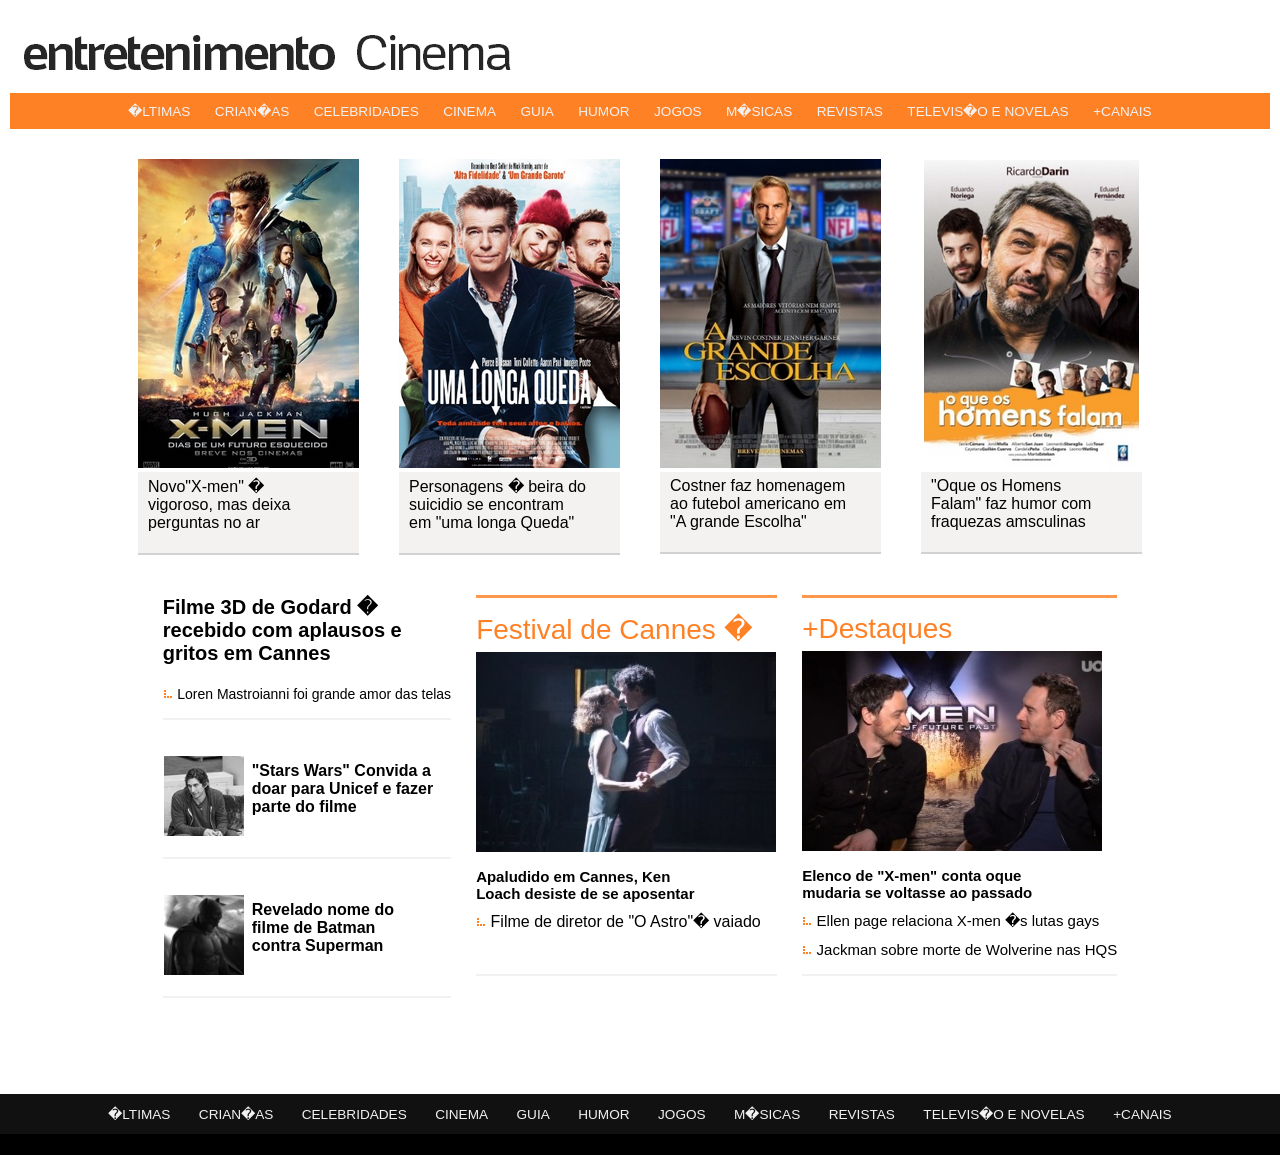
<file: index.html>
<!DOCTYPE html>
<html>
    <head>
       <meta name="viewport" content="width=device-width" >
        <title>Enterterimento e Cinema</title>
        <link rel="stylesheet" href="css/Estilos.css">
        
        
    </head>
    <body>
       
        <header>
           <img src="imagens/logo.gif" alt="">
            <nav>
                <ul id="listatop">
                    <li><a href="#">�LTIMAS </a></li>
                    <li><a href="#">CRIAN�AS</a></li>
                    <li><a href="#">CELEBRIDADES</a></li>
                    <li><a href="#">CINEMA</a></li>
                    <li><a href="#">GUIA</a></li>
                    <li><a href="#">HUMOR</a></li>
                    <li><a href="#">JOGOS</a></li>
                    <li><a href="#">M�SICAS</a></li>
                    <li><a href="#">REVISTAS</a></li>
                    <li><a href="#">TELEVIS�O E NOVELAS</a></li>
                    <li><a href="#">+CANAIS</a></li>
                </ul>
            </nav>
        </header>
        <main>
        
        <section class="posters">
            <div class="poster" id="poster1">
                <a href="#"><img src="imagens/poster1.jpg" alt=""></a>
            <div class="fundo">    
            <p>Novo"X-men" � 
             vigoroso, mas deixa 
             perguntas no ar</p>
             </div>
              
            </div>
            <div class="poster">
               <a href="#"> <img src="imagens/poster2.jpg" alt=""></a>
               <div class="fundo">    
                <p>Personagens � beira do 
                suicidio se encontram  
        em "uma longa Queda"</p>
                </div>
            </div>
             <div class="poster">
                <a href="#"><img  src="imagens/poster3.jpg" alt=""></a>
                 <div class="fundo">    
                <p>Costner faz homenagem 
                        ao futebol americano em 
                "A grande Escolha"</p>
                   </div>      
            </div>
             <div class="poster">
                <a href="#"><img src="imagens/poster4.jpg" alt=""></a>
                <div class="fundo">    
                <p>"Oque os Homens 
Falam" faz humor com 
fraquezas amsculinas</p>
                </div>
            </div>
        </section>
        <section class="baixo">
       <section class="downlft">
        <section id="lftup">
            <div id="d">
                <p>Filme 3D de Godard � 
                recebido com aplausos e 
                gritos em Cannes</p>
                </div>
                <div id="loren">
                <img src="imagens/marcador.gif" alt="">
                <a href="#">Loren Mastroianni foi grande amor das telas</a>
            </div>
            </section>
            <section >
            <div class="lado">
                <img src="imagens/n1.jpg" alt="">
                <a href="#" >"Stars Wars" Convida a 
                doar para Unicef e fazer 
                parte do filme</a>
            </div>
            <div class="lado">
                <img id="bat" src="imagens/n2.jpg" alt="">
                <a href="#">Revelado nome do 
                filme de Batman 
                contra Superman</a>
            </div>
        </section>
        
        </section>
        <section>
           <section class="downrgt">
            <section class="cannes">
                <a href="#" id="lkcannes">Festival de Cannes �</a>
                <img src="imagens/foto1.jpg" alt="">
             
                <p>Apaludido em Cannes, Ken 
                Loach desiste de se aposentar</p>
                
                <div class="gif">
                <img id="gif0" src="imagens/marcador.gif" alt="">
                <a href="#">Filme de diretor de "O Astro"� vaiado</a>
                </div>
            </section>
            <section class="destaques">
                <a href="#" id="lkcannes">+Destaques</a>
                <img src="imagens/foto2.jpg" alt="">
                <p>Elenco de "X-men" conta oque 
                mudaria se voltasse ao passado</p>
                <div class="gif">
                <img id="gif1" src="imagens/marcador.gif" alt="">
                <a href="#">Ellen page relaciona X-men �s lutas gays</a>
                </div>
                <div class="gif">
                <img  id="gif2" src="imagens/marcador.gif" alt="" >
                <a href="#" >Jackman sobre morte de Wolverine nas HQS</a>
                </div>
            </section>
            </section>
        </section>
            </section>
       
       </main>
       <footer>
           <nav>
                <ul>
                    <li><a href="#">�LTIMAS</a></li>
                    <li><a href="#">CRIAN�AS</a></li>
                    <li><a href="#">CELEBRIDADES</a></li>
                    <li><a href="#">CINEMA</a></li>
                    <li><a href="#">GUIA</a></li>
                    <li><a href="#">HUMOR</a></li>
                    <li><a href="#">JOGOS</a></li>
                    <li><a href="#">M�SICAS</a></li>
                    <li><a href="#">REVISTAS</a></li>
                    <li><a href="#">TELEVIS�O E NOVELAS</a></li>
                    <li><a href="#">+CANAIS</a></li>
                </ul>
            </nav>
       </footer>
    </body>
</html>
</file>
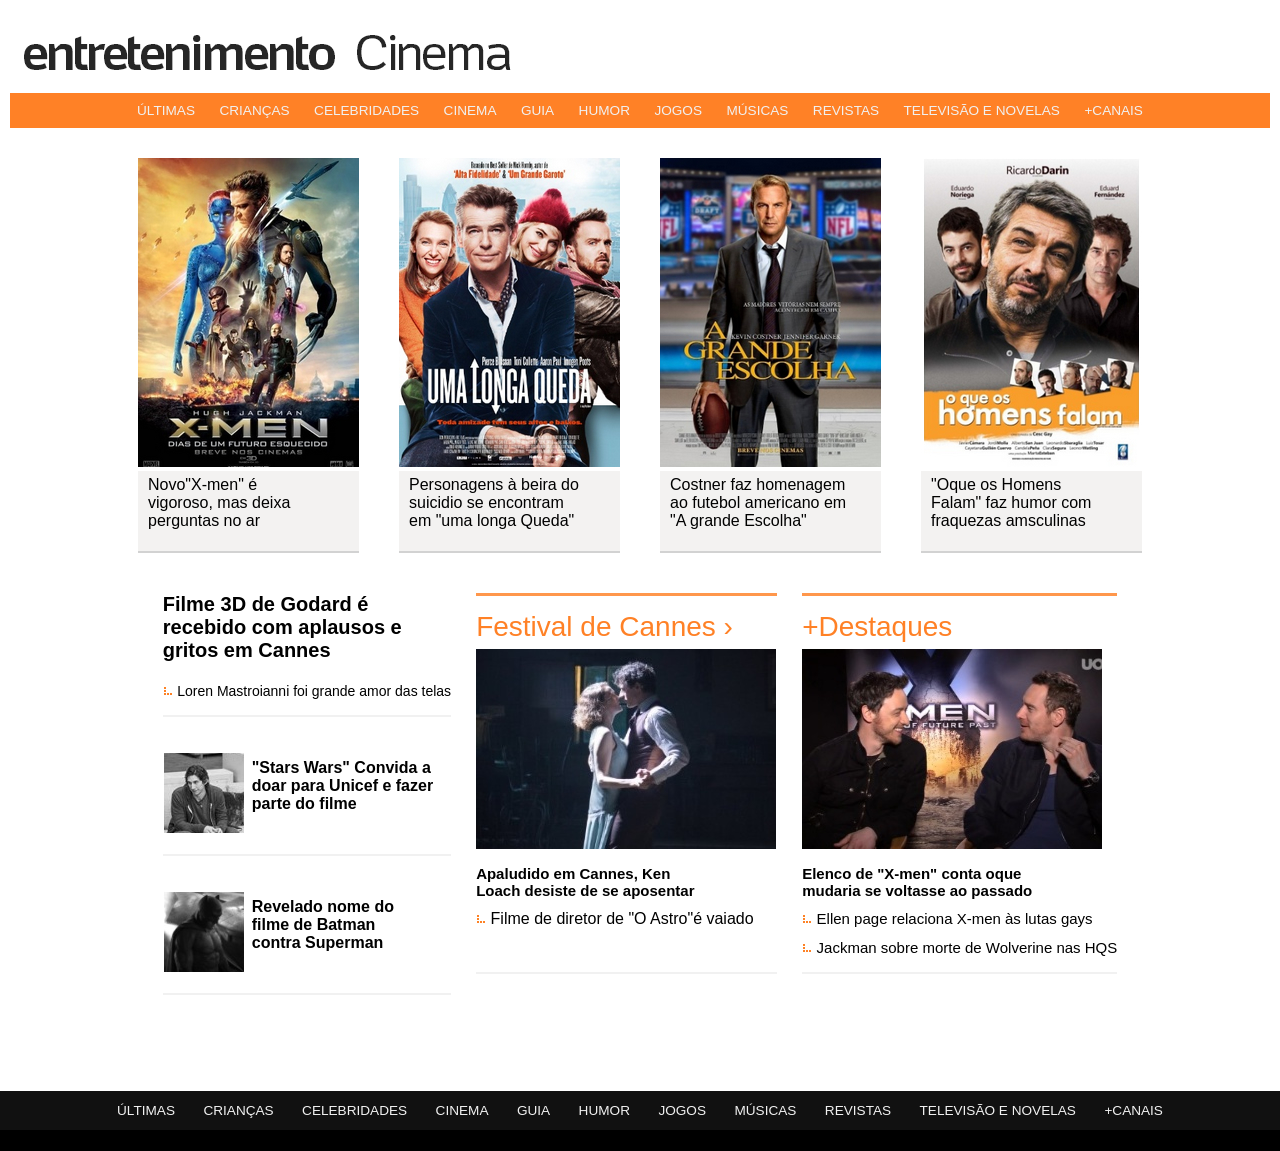
<file: Cinema.html>
<!DOCTYPE html>
<html>
    <head>
       <meta name="viewport" content="width=device-width" >
        <title>Enterterimento e Cinema</title>
        <link rel="stylesheet" href="css/Estilos.css">
        
        
    </head>
    <body>
       
        <header>
           <img src="imagens/logo.gif" alt="">
            <nav>
                <ul id="listatop">
                    <li><a href="#">ÚLTIMAS</a></li>
                    <li><a href="#">CRIANÇAS</a></li>
                    <li><a href="#">CELEBRIDADES</a></li>
                    <li><a href="#">CINEMA</a></li>
                    <li><a href="#">GUIA</a></li>
                    <li><a href="#">HUMOR</a></li>
                    <li><a href="#">JOGOS</a></li>
                    <li><a href="#">MÚSICAS</a></li>
                    <li><a href="#">REVISTAS</a></li>
                    <li><a href="#">TELEVISÃO E NOVELAS</a></li>
                    <li><a href="#">+CANAIS</a></li>
                </ul>
            </nav>
        </header>
        <main>
        
        <section class="posters">
            <div class="poster" id="poster1">
                <a href="#"><img src="imagens/poster1.jpg" alt=""></a>
            <div class="fundo">    
            <p>Novo"X-men" é 
             vigoroso, mas deixa 
             perguntas no ar</p>
             </div>
              
            </div>
            <div class="poster">
               <a href="#"> <img src="imagens/poster2.jpg" alt=""></a>
               <div class="fundo">    
                <p>Personagens à beira do 
                suicidio se encontram  
        em "uma longa Queda"</p>
                </div>
            </div>
             <div class="poster">
                <a href="#"><img  src="imagens/poster3.jpg" alt=""></a>
                 <div class="fundo">    
                <p>Costner faz homenagem 
                        ao futebol americano em 
                "A grande Escolha"</p>
                   </div>      
            </div>
             <div class="poster">
                <a href="#"><img src="imagens/poster4.jpg" alt=""></a>
                <div class="fundo">    
                <p>"Oque os Homens 
Falam" faz humor com 
fraquezas amsculinas</p>
                </div>
            </div>
        </section>
        <section class="baixo">
       <section class="downlft">
        <section id="lftup">
            <div id="d">
                <p>Filme 3D de Godard é 
                recebido com aplausos e 
                gritos em Cannes</p>
                </div>
                <div id="loren">
                <img src="imagens/marcador.gif" alt="">
                <a href="#">Loren Mastroianni foi grande amor das telas</a>
            </div>
            </section>
            <section >
            <div class="lado">
                <img src="imagens/n1.jpg" alt="">
                <a href="#" >"Stars Wars" Convida a 
                doar para Unicef e fazer 
                parte do filme</a>
            </div>
            <div class="lado">
                <img id="bat" src="imagens/n2.jpg" alt="">
                <a href="#">Revelado nome do 
                filme de Batman 
                contra Superman</a>
            </div>
        </section>
        
        </section>
        <section>
           <section class="downrgt">
            <section class="cannes">
                <a href="#" id="lkcannes">Festival de Cannes ›</a>
                <img src="imagens/foto1.jpg" alt="">
             
                <p>Apaludido em Cannes, Ken 
                Loach desiste de se aposentar</p>
                
                <div class="gif">
                <img id="gif0" src="imagens/marcador.gif" alt="">
                <a href="#">Filme de diretor de "O Astro"é vaiado</a>
                </div>
            </section>
            <section class="destaques">
                <a href="#" id="lkcannes">+Destaques</a>
                <img src="imagens/foto2.jpg" alt="">
                <p>Elenco de "X-men" conta oque 
                mudaria se voltasse ao passado</p>
                <div class="gif">
                <img id="gif1" src="imagens/marcador.gif" alt="">
                <a href="#">Ellen page relaciona X-men às lutas gays</a>
                </div>
                <div class="gif">
                <img  id="gif2" src="imagens/marcador.gif" alt="" >
                <a href="#" >Jackman sobre morte de Wolverine nas HQS</a>
                </div>
            </section>
            </section>
        </section>
            </section>
       
       </main>
       <footer>
           <nav>
                <ul>
                    <li><a href="#">ÚLTIMAS</a></li>
                    <li><a href="#">CRIANÇAS</a></li>
                    <li><a href="#">CELEBRIDADES</a></li>
                    <li><a href="#">CINEMA</a></li>
                    <li><a href="#">GUIA</a></li>
                    <li><a href="#">HUMOR</a></li>
                    <li><a href="#">JOGOS</a></li>
                    <li><a href="#">MÚSICAS</a></li>
                    <li><a href="#">REVISTAS</a></li>
                    <li><a href="#">TELEVISÃO E NOVELAS</a></li>
                    <li><a href="#">+CANAIS</a></li>
                </ul>
            </nav>
       </footer>
    </body>
</html>
</file>
<file: css/Estilos.css>
html{
    font-family: sans-serif;
}

body{
    margin: 0px;
}

header img{
    margin: 30px 20px 0px;
    
}

header nav ul  {
    list-style: none;
    padding: 0px;
    background-color: #ff8126;
    margin: 10px;
    text-align: center;
    
    }

header nav li{
    display: inline-block;
   
}
header nav li a{
    
    font-size:85%;
    display: flex;
    color: #f1f1f1;
    padding: 10px;
    text-decoration: none;
    
 
     
}
header nav li a:hover {
    background-color: #ff974c;
    padding-top: 12px;
    border-top: 2px solid #ff8126;
    border-bottom:2px;
    border-bottom-color:#ff8126;
    border-bottom-style:solid;
    margin-top:-5px;
    margin-bottom:-5px;
}

.posters{ 
  display: flex;
  justify-content: center;
    
}

.poster{
    
  padding: 20px;

    
}

.poster p{
   white-space: pre-line;
   margin-left: 5px;
   margin-top: 0px;

}

.fundo{
    background-color: #f3f2f1 ;
    padding: 5px;
    border-bottom: 2px solid #d2d2d2 ;    
}



#d p{
    white-space: pre-line;
    font-size: 20px;
    font-weight: bold;
    
}

#loren a{
    text-decoration: none;
    color: black;
    font-size: 14px;
   
    
}

#lftup{
    border-bottom: 2px solid #f1f1f1 ;
    padding-bottom: 15px;
    
}


.baixo{
    display: flex;
    justify-content: center;
    margin-left: 35px;
    margin-right: 35px;
    padding-bottom: 80px;
}

.downrgt{
    display: flex;
    margin-top: 20px;
}



.lado{
    display: flex;
    margin-top: 20px;
    border-bottom: 2px solid #f1f1f1 ;
    padding-top: 15px;
    padding-bottom: 20px;
 
    
    
}

.lado a{
    text-decoration: none;
    color: black;
    white-space: pre-line;
    float: right;
    padding-top: 7px;
    padding-left: 7px;
    font-weight: bold;
    
    
}










.downrgt a{
     text-decoration: none;
    color: black;
   white-space:  pre-line;
    
}


.cannes{
    border-top: 3px solid #ff974c ;
    padding-top: 15px;
    margin-left: 25px;
    border-bottom: 2px solid #f1f1f1 ;
    
    
}



.cannes img{
    display: block;
    padding-top: 5px;
    
}



.cannes p{
    white-space: pre-line;
    font-size: 15px;
    font-weight: bold;
    margin:0;
    margin-top: 15px;
     margin-bottom:10px;
}


.cannes a{
    text-decoration: none;
    color: black;
    
}
#lkcannes{
   font-size: 28px;
    color: #ff8126;
    white-space: pre-line;
}



.destaques{
    border-top: 3px solid #ff974c ;
    padding-top: 15px;
    margin-left: 25px;
    padding-bottom: 5px;
    border-bottom: 2px solid #f1f1f1 ;
}

.destaques a{
    text-decoration: none;
    color: black;
font-size: 15px;
    
}
.destaques p{
      white-space: pre-line;
    font-size: 15px;
    font-weight: bold;
    margin:0;
    margin-top: 15px;
     margin-bottom:10px;
}
.destaques img{
   display: block;
    padding-top: 5px;
    
}


.gif{
    display: block;
    padding-bottom: 10px;
}

#gif0{
    display: inline-block;
}

#gif1{
    display: inline-block;
    
}
#gif2{
    display: inline-block;
}



footer{
    padding-bottom: 5px;
    background-color: black;
    
    
}
footer nav ul {  
    list-style: none;
    padding: 0px;
    background-color: #111111;
     text-align: center;
}

footer nav li{
   display: inline-block;
}
footer  nav li a{
    font-size:85% ;
    display: block;
    color: #f1f1f1;
    padding: 12px;
    text-decoration: none;
    
}
footer nav li a:hover {
    background-color: #ff8126;
}
</file>
